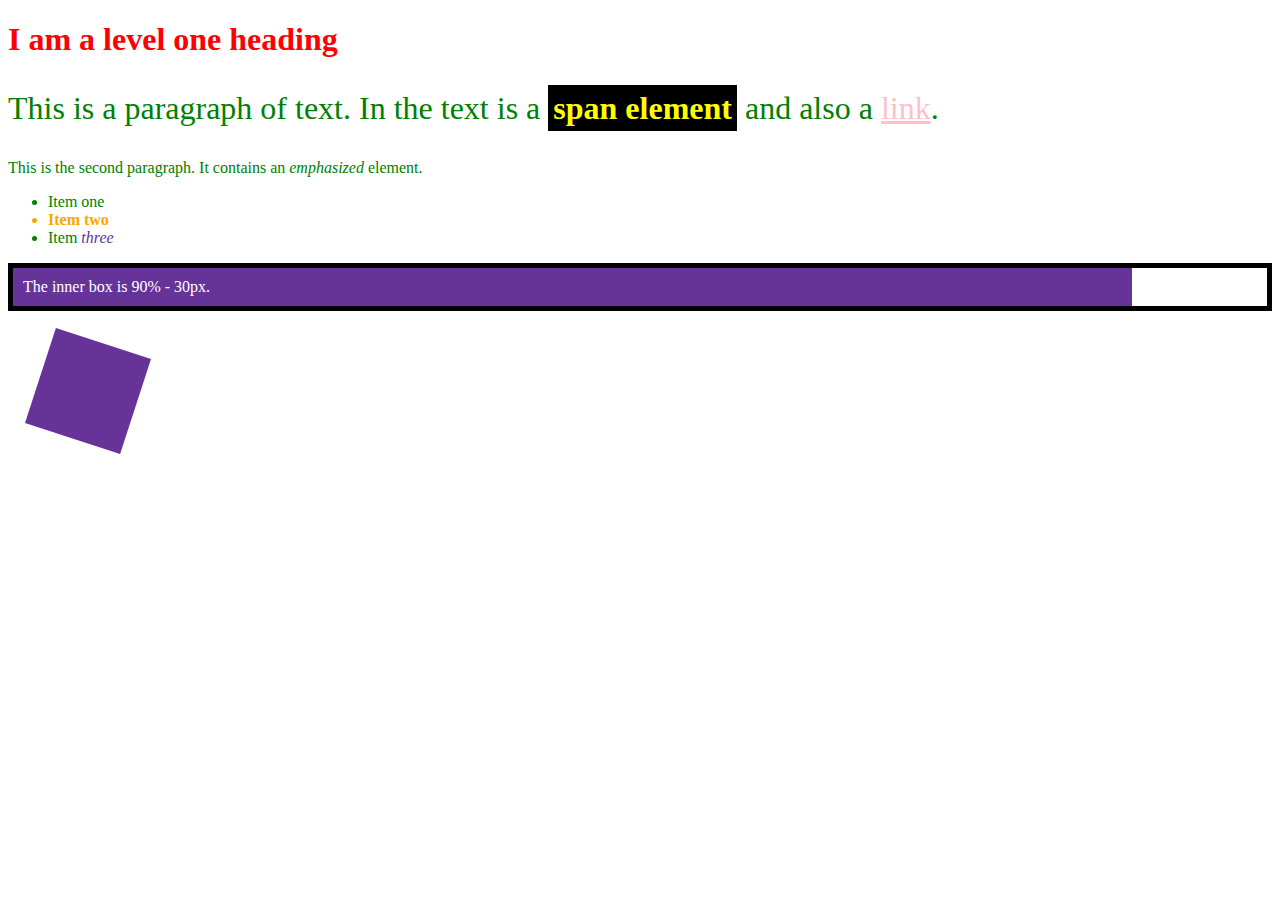
<file: 01_Getting_Started/index.html>
<!doctype html>
<html lang="en">
  <head>
    <meta charset="utf-8" />
    <link rel="stylesheet" href="./style.css"> <!-- External Stylesheet-->
   <!-- <style>                                    
        p {
            color: purple;        Internal Stylesheet
    </style> -->
    <title>Getting started with CSS</title>
  </head>

  <body>
    <h1>I am a level one heading</h1>

    <p>
      This is a paragraph of text. In the text is a
      <span class="special">span element</span> and also a
      <a href="https://example.com">link</a>.
    </p>

    <!-- <span style="color: purple; font-weight: bold">span element</span> Inline Style. This is a bad practice, avoit it. -->

    <p>
      This is the second paragraph. It contains an <em>emphasized</em> element.
    </p>

    <ul>
      <li>Item <span>one</span></li>
      <li class="special">Item two</li>
      <li>Item <em>three</em></li>
    </ul>

    <div class="outer"><div class="box">The inner box is 90% - 30px.</div></div>

    <div class="box_2"></div>

  </body>
</html>
</file>
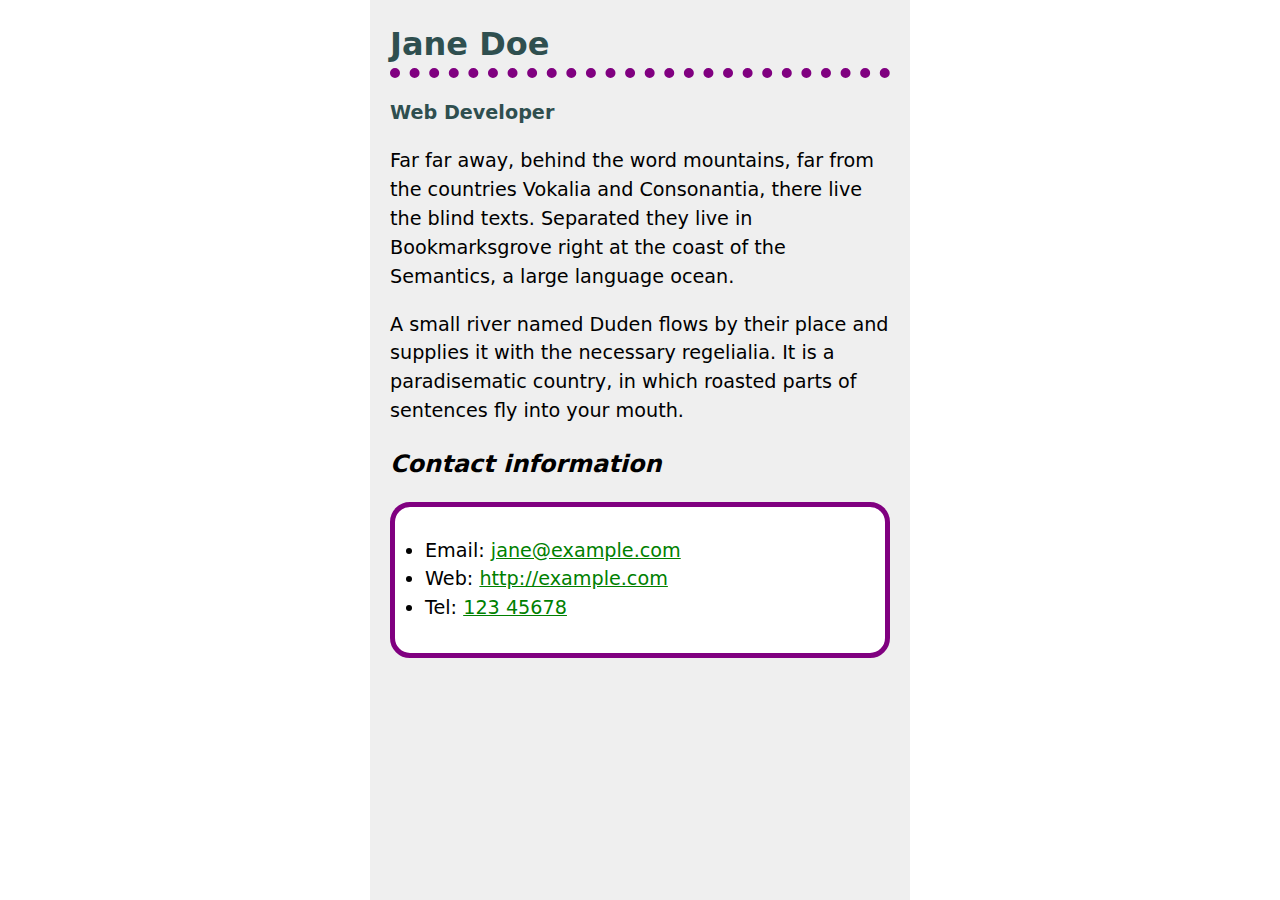
<file: 02_Challenge_Biography_Page/index.html>
<html lang="en">
<head>
    <meta charset="UTF-8">
    <meta name="viewport" content="width=device-width, initial-scale=1.0">
    <link rel="stylesheet" href="./style.css">
    <title>Biography Page</title>
</head>
<body>
    <h1>Jane Doe</h1>
<div class="job-title">Web Developer</div>
<p>
  Far far away, behind the word mountains, far from the countries Vokalia and
  Consonantia, there live the blind texts. Separated they live in Bookmarksgrove
  right at the coast of the Semantics, a large language ocean.
</p>

<p>
  A small river named Duden flows by their place and supplies it with the
  necessary regelialia. It is a paradisematic country, in which roasted parts of
  sentences fly into your mouth.
</p>

<h2>Contact information</h2>
<ul>
  <li>Email: <a href="mailto:jane@example.com">jane@example.com</a></li>
  <li>Web: <a href="http://example.com">http://example.com</a></li>
  <li>Tel: <a href="tel:12345678">123 45678</a></li>
</ul>
    
</body>
</html>
</file>
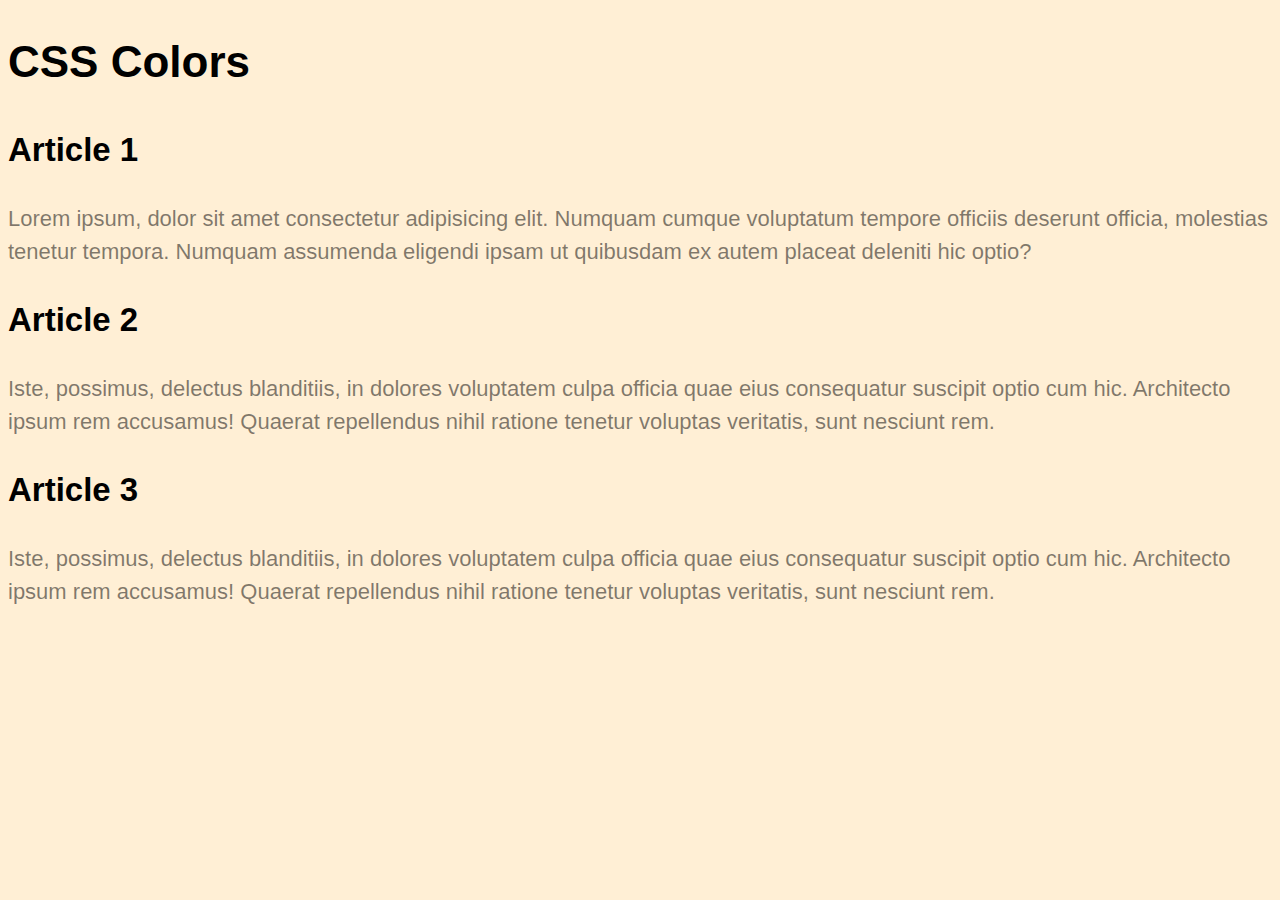
<file: 03_Colors/index.html>
<!DOCTYPE html>
<html lang="en">

<head>
    <meta charset="UTF-8">
    <meta http-equiv="X-UA-Compatible" content="IE=edge">
    <meta name="viewport" content="width=device-width, initial-scale=1.0">
    <title>Document</title>
    <link rel="stylesheet" href="css/style.css">
</head>

<body>
    <header>
        <h1>CSS Colors</h1>
    </header>
    <main>
        <article>
            <h2>Article 1</h2>
            <p class="one">Lorem ipsum, dolor sit amet consectetur adipisicing elit. Numquam cumque voluptatum tempore
                officiis
                deserunt
                officia, molestias tenetur tempora. Numquam assumenda eligendi ipsam ut quibusdam ex autem placeat
                deleniti
                hic optio?</p>
        </article>
        <article>
            <h2>Article 2</h2>
            <p class="two">Iste, possimus, delectus blanditiis, in dolores voluptatem culpa officia quae
                eius
                consequatur
                suscipit optio
                cum hic. Architecto ipsum rem accusamus! Quaerat repellendus <span>nihil</span> ratione tenetur voluptas
                veritatis,
                sunt
                nesciunt rem.</p>
        </article>
        <article>
            <h2>Article 3</h2>
            <p class="three">Iste, possimus, delectus blanditiis, in dolores voluptatem culpa officia quae eius
                consequatur
                suscipit optio
                cum hic. Architecto <span>ipsum</span> rem accusamus! Quaerat repellendus nihil ratione tenetur voluptas
                veritatis,
                sunt
                nesciunt rem.</p>
        </article>
    </main>
</body>

</html>
</file>
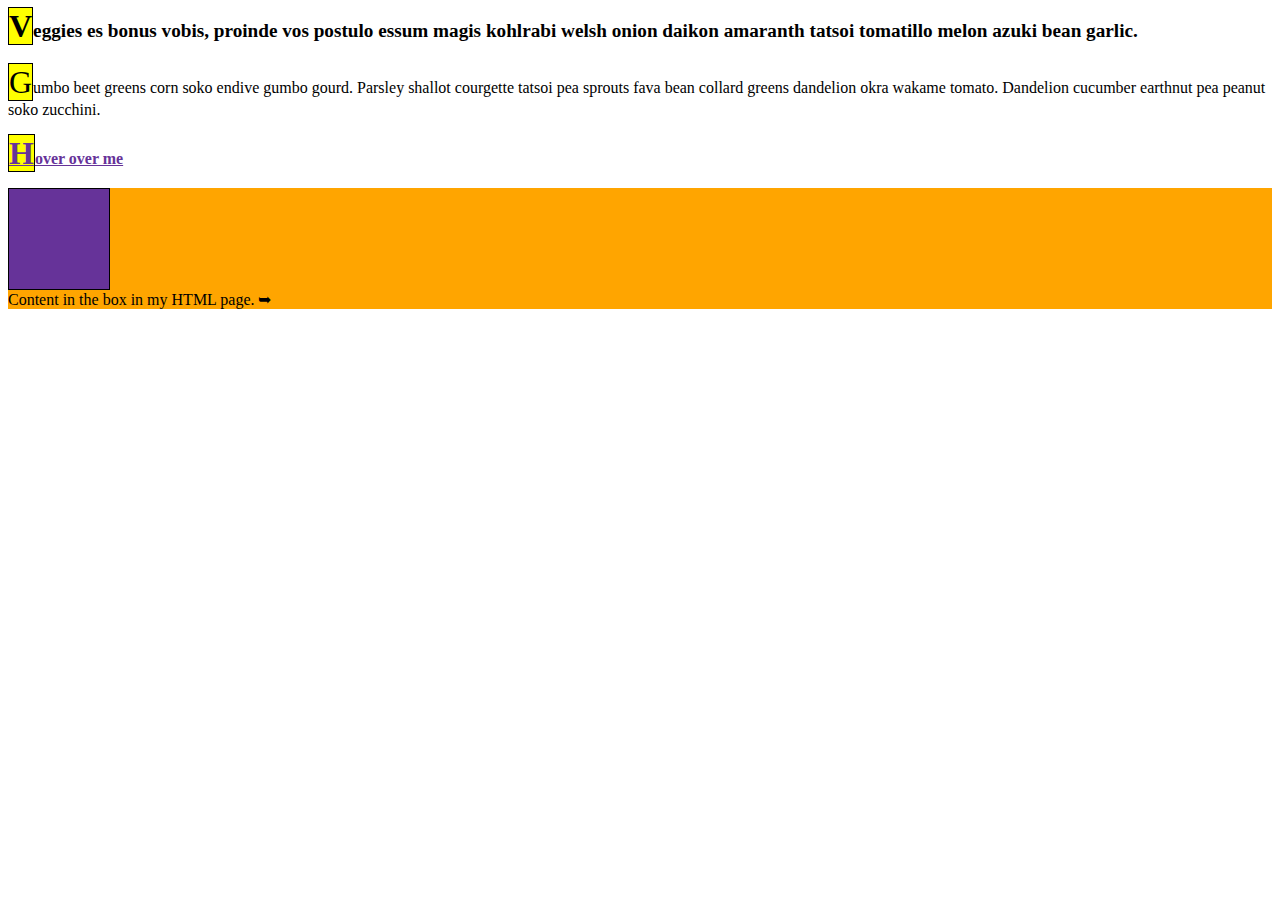
<file: 03_Pseudo_Classes_Elements/index.html>
<html lang="en">
<head>
    <meta charset="UTF-8">
    <meta name="viewport" content="width=device-width, initial-scale=1.0">
    <link rel="stylesheet" href="./style.css">
    <title>Document</title>
</head>
<body>
    <article>
        <p>
            Veggies es bonus vobis, proinde vos postulo essum magis kohlrabi welsh onion
            daikon amaranth tatsoi tomatillo melon azuki bean garlic.
        </p>

        <p>
            Gumbo beet greens corn soko endive gumbo gourd. Parsley shallot courgette
            tatsoi pea sprouts fava bean collard greens dandelion okra wakame tomato.
            Dandelion cucumber earthnut pea peanut soko zucchini.
        </p>
        <p><a href="">Hover over me</a></p>
        <p class="box">Content in the box in my HTML page.</p>
</article>
    
</body>
</html>
</file>
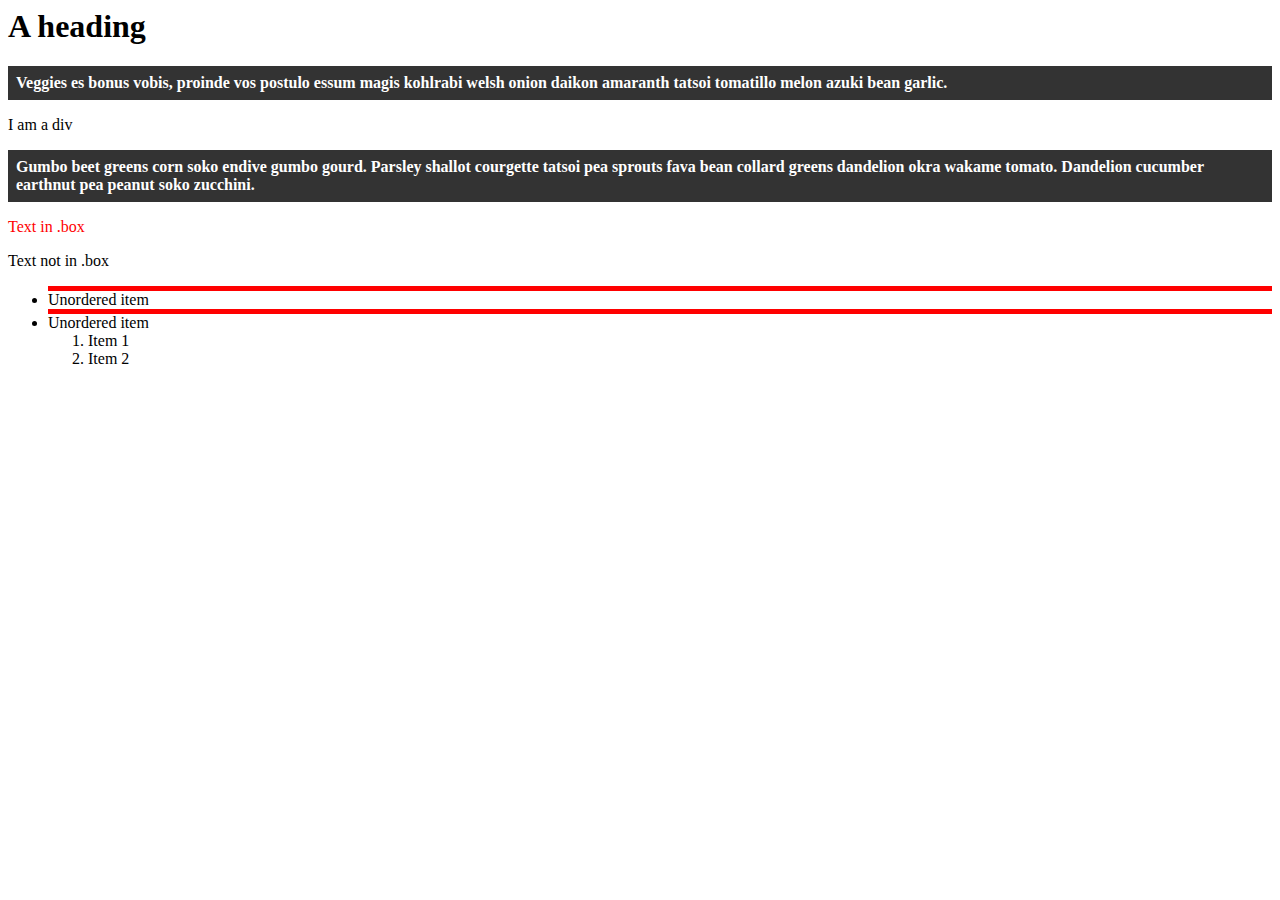
<file: 04_Combinators/index.html>
<html lang="en">
<head>
    <meta charset="UTF-8">
    <meta name="viewport" content="width=device-width, initial-scale=1.0">
    <link rel="stylesheet" href="./style.css">
    <title>Document</title>
</head>
<body>
    <article>
        <h1>A heading</h1>
        <p>
            Veggies es bonus vobis, proinde vos postulo essum magis kohlrabi welsh onion
            daikon amaranth tatsoi tomatillo melon azuki bean garlic.
        </p>
        <div>I am a div</div>
        <p>
            Gumbo beet greens corn soko endive gumbo gourd. Parsley shallot courgette
            tatsoi pea sprouts fava bean collard greens dandelion okra wakame tomato.
            Dandelion cucumber earthnut pea peanut soko zucchini.
        </p>
        
    </article>
    <div class="box">
        <p>Text in .box</p>
    </div>
    <p>Text not in .box</p>
    <ul>
        <li>Unordered item</li>
        <li>
            Unordered item
            <ol>
            <li>Item 1</li>
            <li>Item 2</li>
            </ol>
        </li>
    </ul>
    
</body>
</html>
</file>
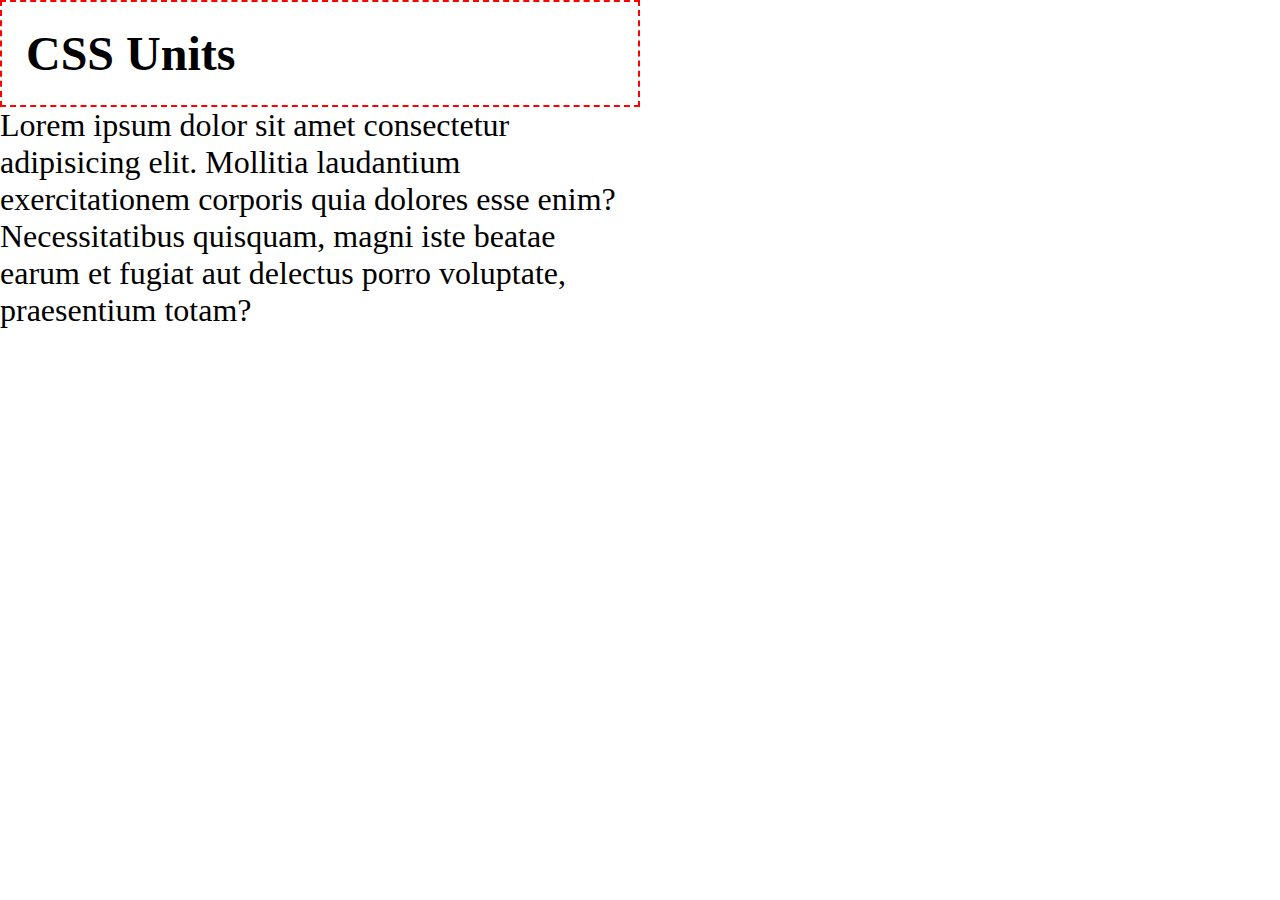
<file: 04_Units/index.html>
<!DOCTYPE html>
<html lang="en">

<head>
    <meta charset="UTF-8">
    <meta http-equiv="X-UA-Compatible" content="IE=edge">
    <meta name="viewport" content="width=device-width, initial-scale=1.0">
    <title>Document</title>
    <link rel="stylesheet" href="css/style.css">
</head>

<body>
    <header>
        <h1>CSS Units</h1>
    </header>
    <main>
        <p>Lorem ipsum dolor sit amet consectetur adipisicing elit. Mollitia laudantium exercitationem corporis quia
            dolores esse enim? Necessitatibus quisquam, magni iste beatae earum et fugiat aut delectus porro voluptate,
            praesentium totam?</p>

    </main>
</body>

</html>
</file>
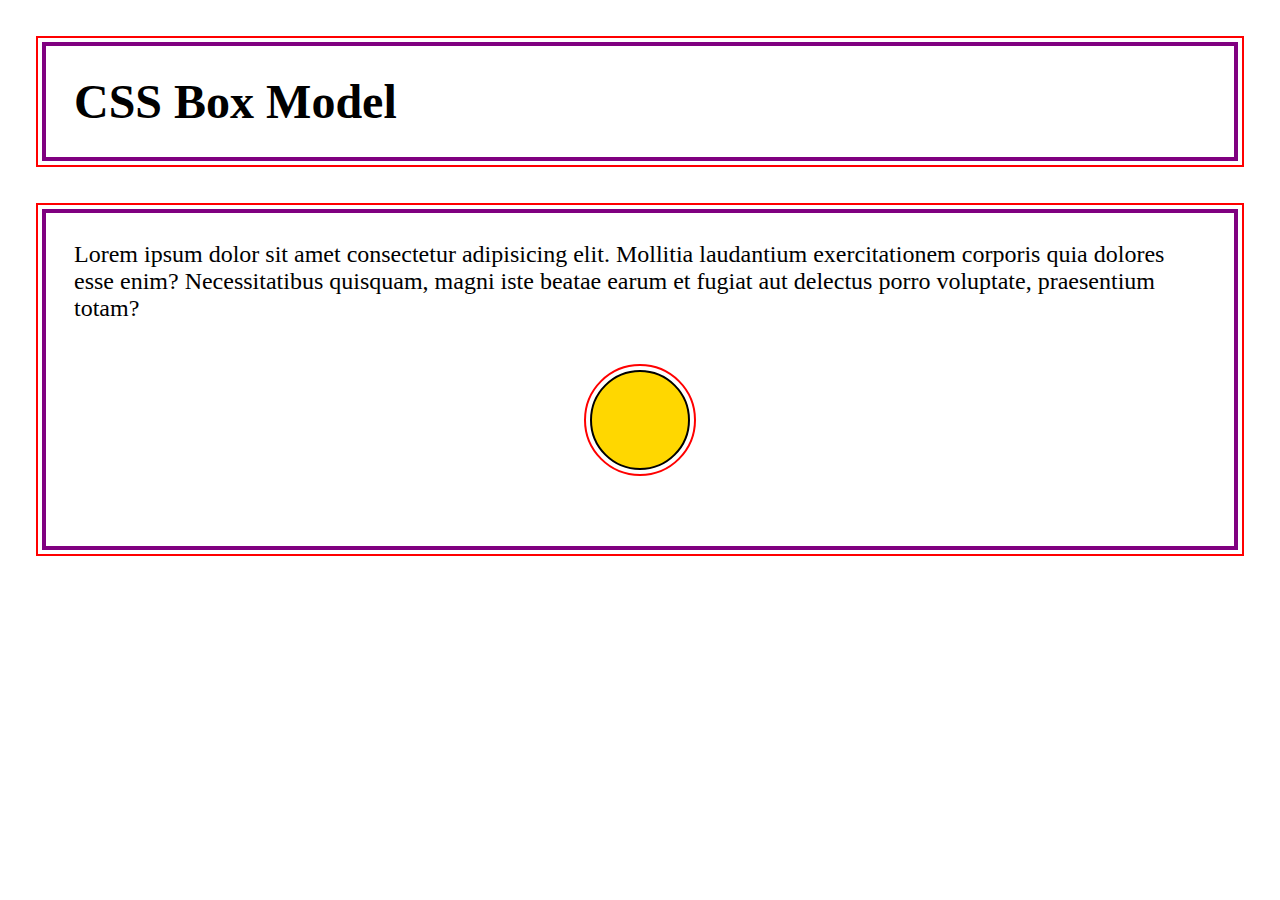
<file: 05_Box_Model/index.html>
<!DOCTYPE html>
<html lang="en">

<head>
    <meta charset="UTF-8">
    <meta http-equiv="X-UA-Compatible" content="IE=edge">
    <meta name="viewport" content="width=device-width, initial-scale=1.0">
    <title>Document</title>
    <link rel="stylesheet" href="css/style.css">
</head>

<body>
    <header class="container">
        <h1>CSS Box Model</h1>
    </header>
    <main class="container">
        <p>Lorem ipsum dolor sit amet consectetur adipisicing elit. Mollitia laudantium exercitationem corporis quia
            dolores esse enim? Necessitatibus quisquam, magni iste beatae earum et fugiat aut delectus porro voluptate,
            praesentium totam?</p>
            <div class="circle"></div>

    </main>
</body>

</html>
</file>
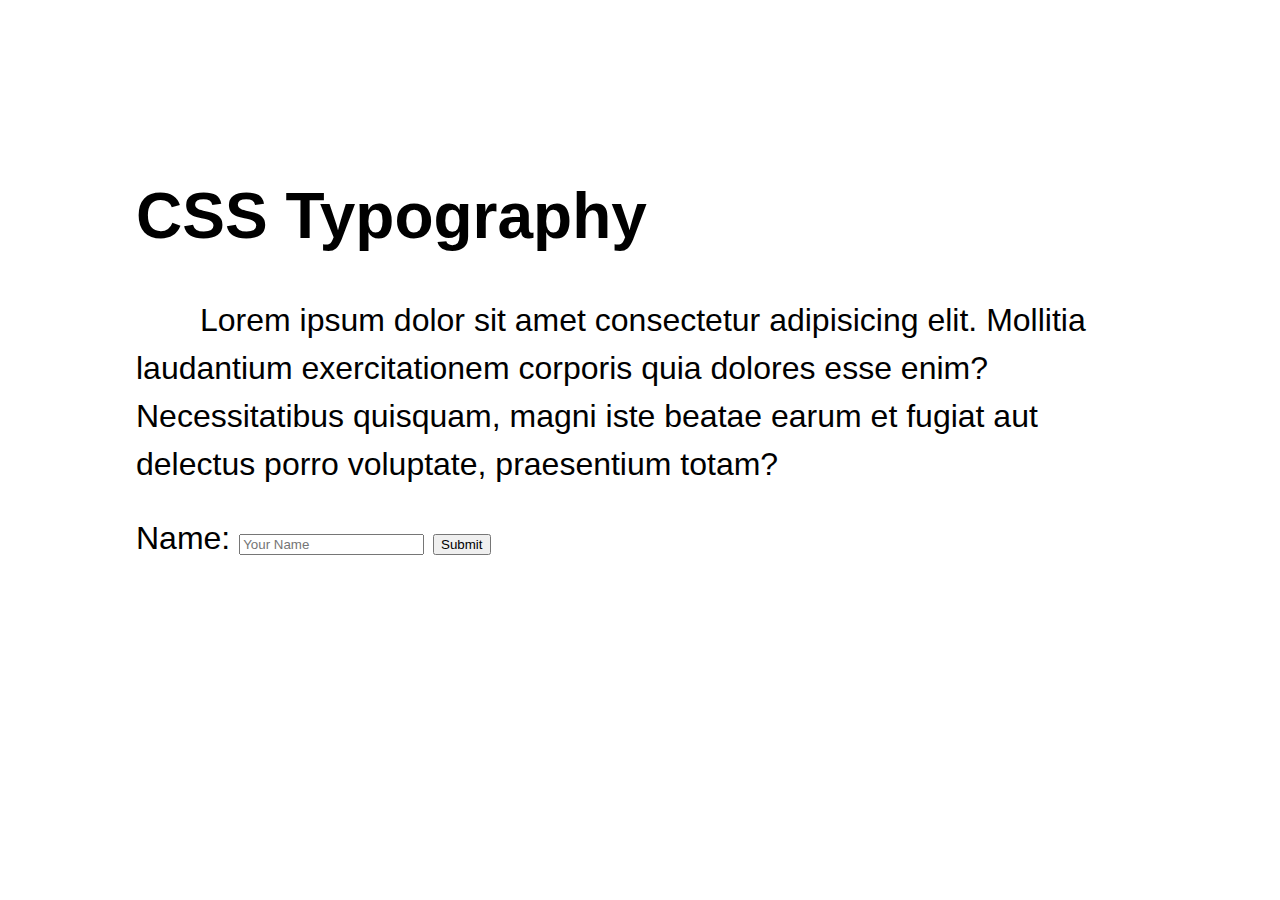
<file: 06_Typography/index.html>
<!DOCTYPE html>
<html lang="en">

<head>
    <meta charset="UTF-8">
    <meta http-equiv="X-UA-Compatible" content="IE=edge">
    <meta name="viewport" content="width=device-width, initial-scale=1.0">
    <title>Document</title>
    <link rel="stylesheet" href="css/style.css">
</head>

<body>
    <header>
        <h1>CSS Typography</h1>
    </header>
    <main>
        <p>Lorem ipsum dolor sit amet consectetur adipisicing elit. Mollitia laudantium exercitationem corporis quia
            dolores esse enim? Necessitatibus quisquam, magni iste beatae earum et fugiat aut delectus porro voluptate,
            praesentium totam?</p>

        <form>
            <label for="name">Name:</label>
            <input id="name" type="text" placeholder="Your Name" />
            <button>Submit</button>
        </form>
    </main>
</body>

</html>
</file>
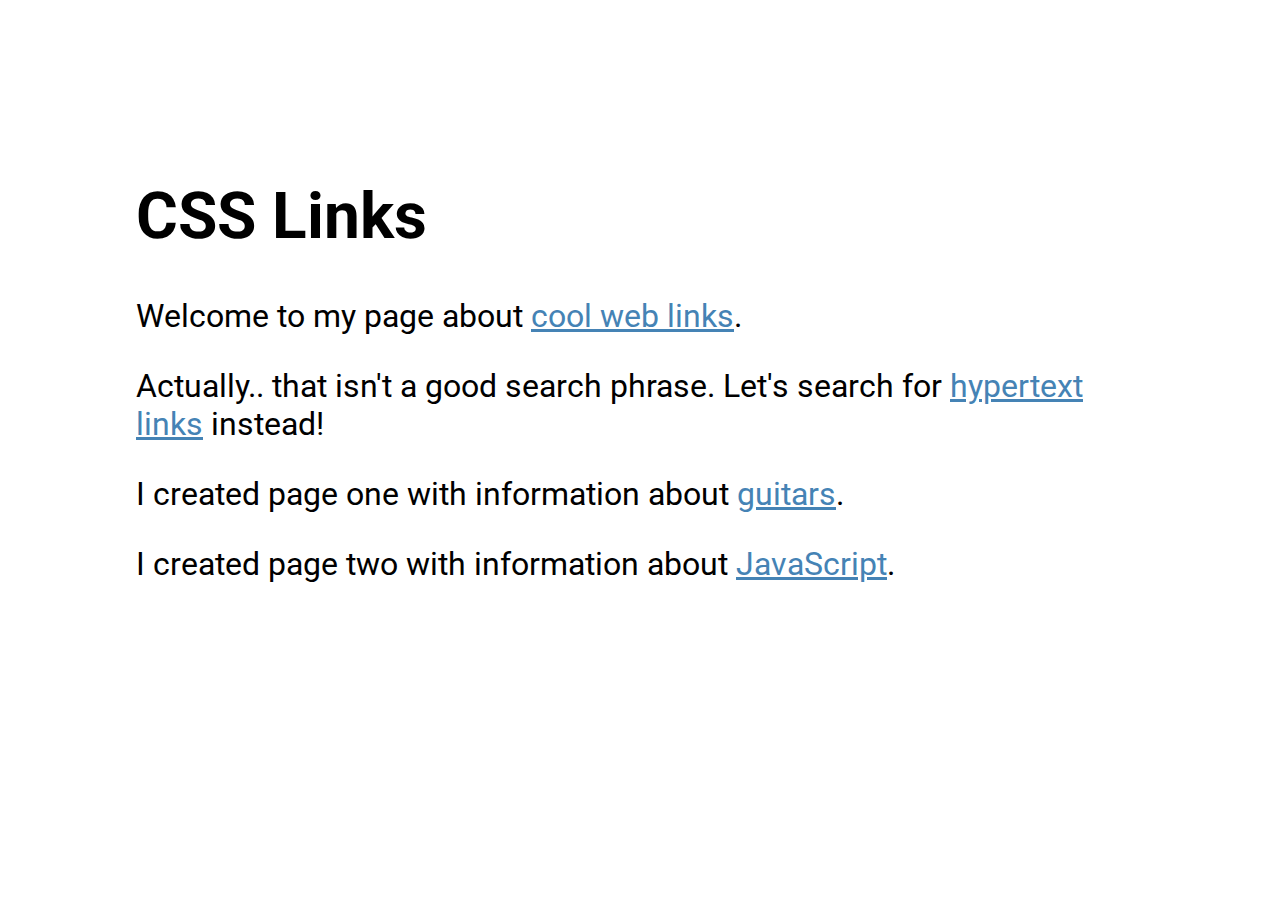
<file: 07_Hypertext_Links/index.html>
<!DOCTYPE html>
<html lang="en">

<head>
    <meta charset="UTF-8">
    <meta http-equiv="X-UA-Compatible" content="IE=edge">
    <meta name="viewport" content="width=device-width, initial-scale=1.0">
    <title>CSS Links</title>
    <link rel="stylesheet" href="css/style.css">
</head>

<body>
    <header>
        <h1>CSS Links</h1>
    </header>
    <main>
        <p>Welcome to my page about <a href="https://www.google.com/search?q=+web+links">cool web links</a>.</p>

        <p>Actually.. that isn&apos;t a good search phrase. Let's search for <a
                href="https://www.google.com/search?q=hypertext+links">hypertext links</a> instead!</p>

        <p>I created page one with information about <a href="one.html">guitars</a>.</p>

        <p>I created page two with information about <a href="two.html">JavaScript</a>.</p>
    </main>
</body>

</html>
</file>
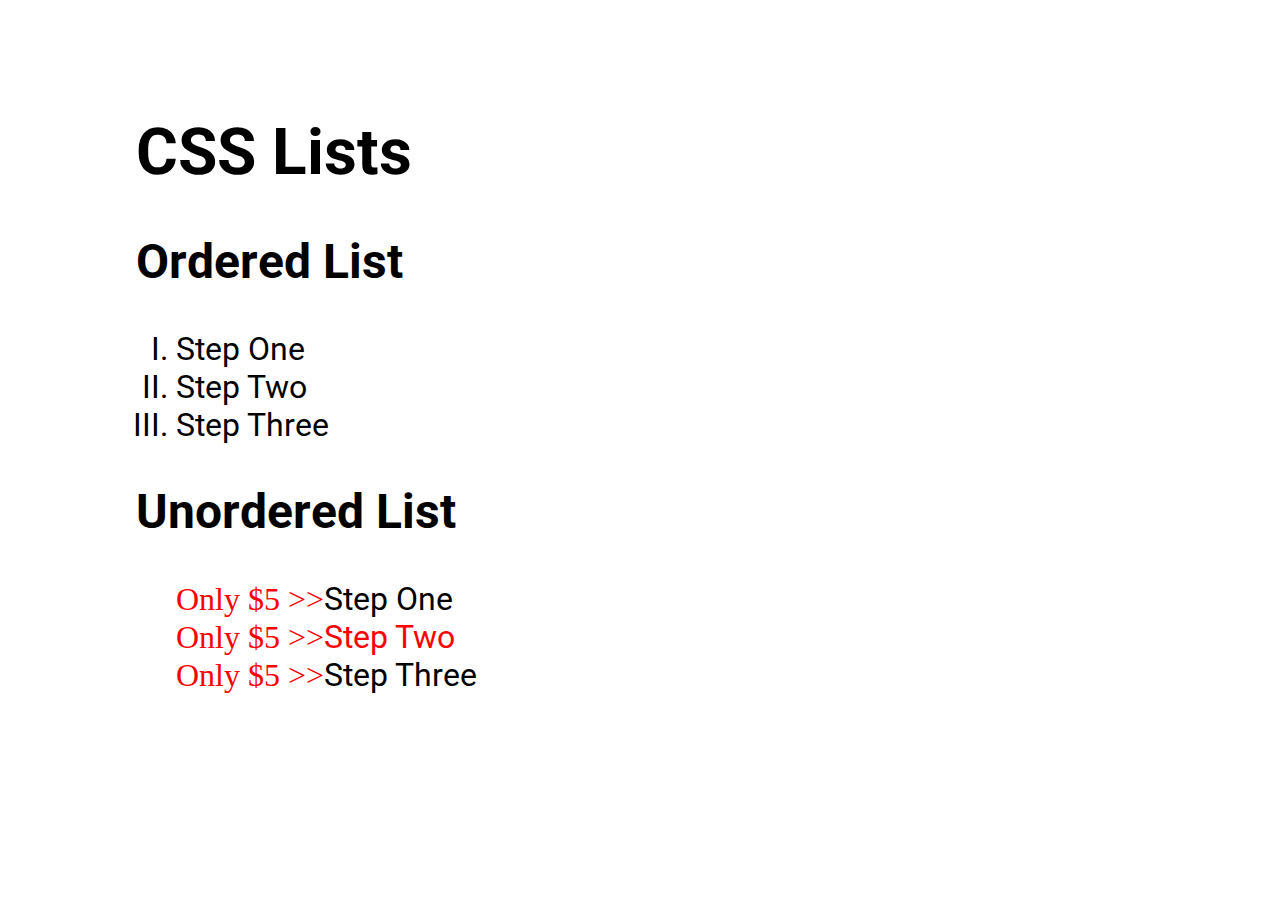
<file: 08_List_Styles/index.html>
<!DOCTYPE html>
<html lang="en">

<head>
    <meta charset="UTF-8">
    <meta http-equiv="X-UA-Compatible" content="IE=edge">
    <meta name="viewport" content="width=device-width, initial-scale=1.0">
    <title>CSS Lists</title>
    <link rel="stylesheet" href="css/style.css">
</head>

<body>
    <header>
        <h1>CSS Lists</h1>
    </header>
    <main>
        <article>
            <h2>Ordered List</h2>
            <ol>
                <li>Step One</li>
                <li>Step Two</li>
                <li>Step Three</li>
            </ol>
        </article>
        <article>
            <h2>Unordered List</h2>
            <ul>
                <li>Step One</li>
                <li>Step Two</li>
                <li>Step Three</li>
            </ul>
        </article>
    </main>
</body>

</html>
</file>
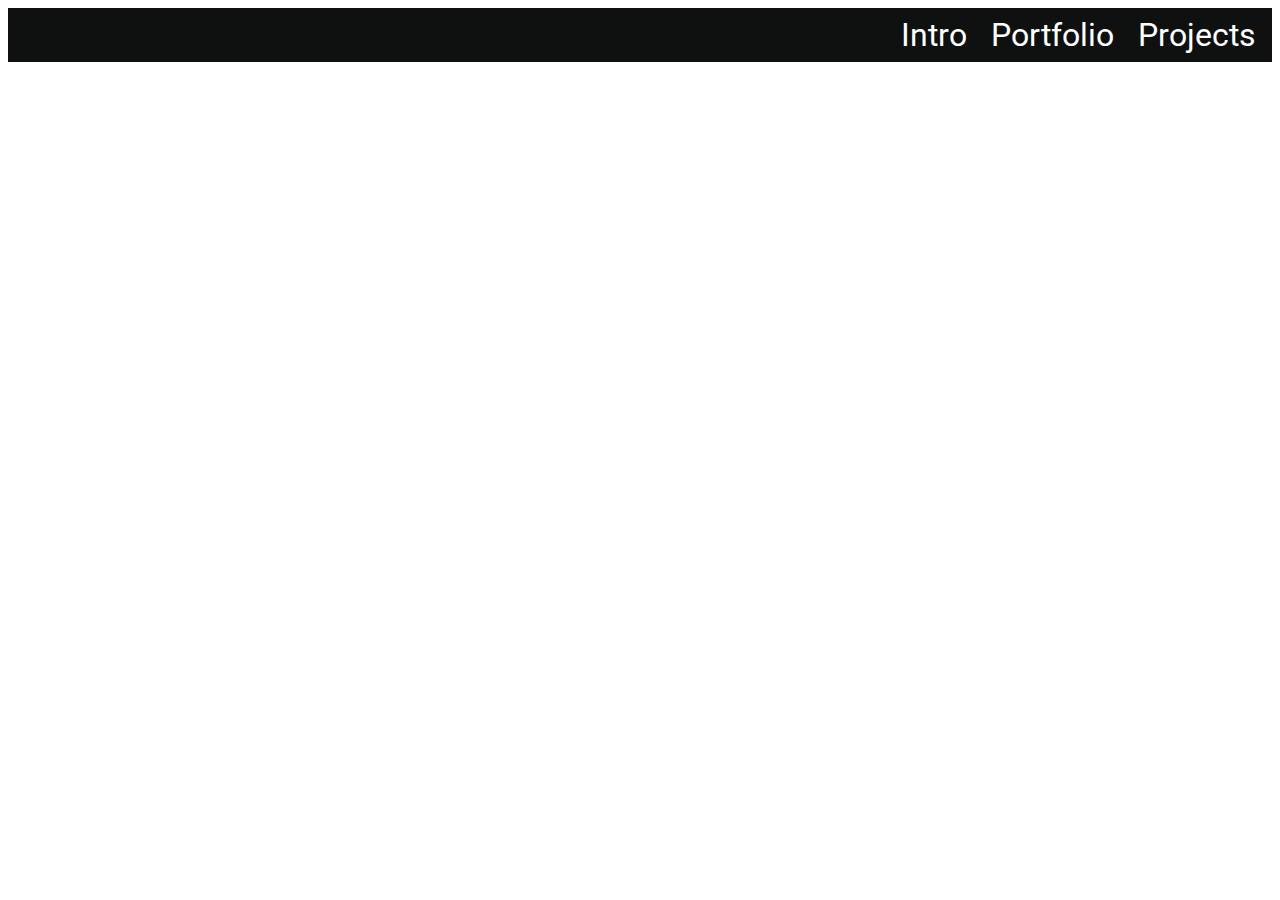
<file: 10_Display_Properties/index.html>
<!DOCTYPE html>
<html lang="en">

<head>
    <meta charset="UTF-8">
    <meta http-equiv="X-UA-Compatible" content="IE=edge">
    <meta name="viewport" content="width=device-width, initial-scale=1.0">
    <title>CSS Display</title>
    <link rel="stylesheet" href="css/style.css">
</head>

<body>
    <main>
        <!-- <p>This is a paragraph.</p>
        <p>This is <span class="opposite">another</span> paragraph.</p> -->

        <nav>
            <ul>
                <li><a href="#">Intro</a></li>
                <li><a href="#">Portfolio</a></li>
                <li><a href="#">Projects</a></li>
            </ul>
        </nav>
        
    </main>
</body>

</html>
</file>
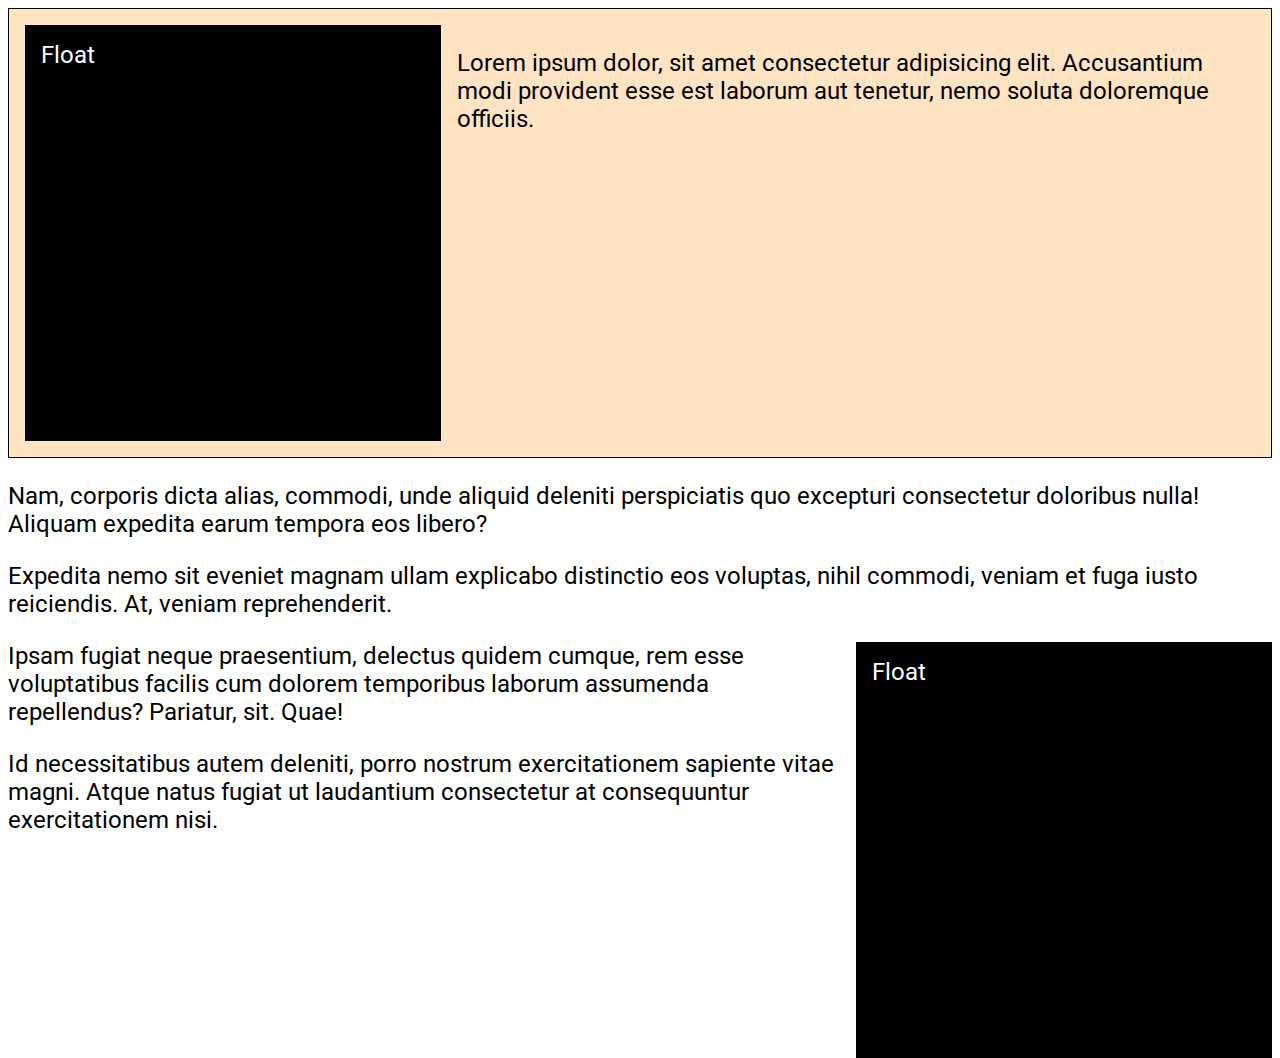
<file: 11_Float/index.html>
<!DOCTYPE html>
<html lang="en">

<head>
    <meta charset="UTF-8">
    <meta http-equiv="X-UA-Compatible" content="IE=edge">
    <meta name="viewport" content="width=device-width, initial-scale=1.0">
    <title>CSS Floats</title>
    <link rel="stylesheet" href="css/style.css">
</head>

<body>
    <section>
        <div class="block left">Float</div>
        <p>Lorem ipsum dolor, sit amet consectetur adipisicing elit. Accusantium modi provident esse est laborum aut tenetur, nemo soluta doloremque officiis.</p>
    </section>
    <p>Nam, corporis dicta alias, commodi, unde aliquid deleniti perspiciatis quo excepturi consectetur doloribus nulla! Aliquam expedita earum tempora eos libero?</p>
    <p>Expedita nemo sit eveniet magnam ullam explicabo distinctio eos voluptas, nihil commodi, veniam et fuga iusto reiciendis. At, veniam reprehenderit.</p>
    <div class="block right">Float</div>
    <p>Ipsam fugiat neque praesentium, delectus quidem cumque, rem esse voluptatibus facilis cum dolorem temporibus laborum assumenda repellendus? Pariatur, sit. Quae!</p>
    <p>Id necessitatibus autem deleniti, porro nostrum exercitationem sapiente vitae magni. Atque natus fugiat ut laudantium consectetur at consequuntur exercitationem nisi.</p>
</body>

</html>
</file>
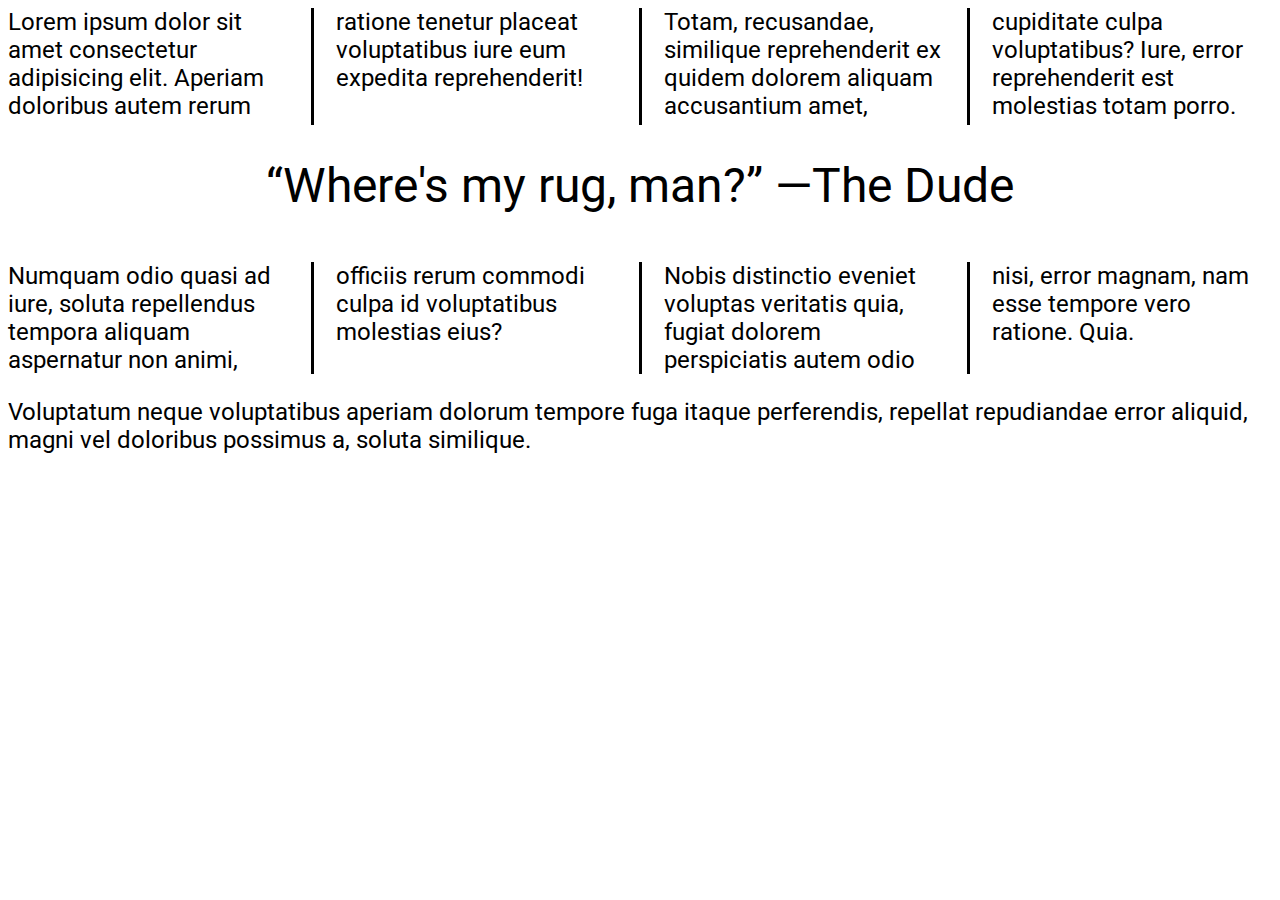
<file: 12_Columns/index.html>
<!DOCTYPE html>
<html lang="en">

<head>
    <meta charset="UTF-8">
    <meta http-equiv="X-UA-Compatible" content="IE=edge">
    <meta name="viewport" content="width=device-width, initial-scale=1.0">
    <title>CSS Columns</title>
    <link rel="stylesheet" href="css/style.css">
</head>

<body>
    <section class="columns">
        <p>Lorem ipsum dolor sit amet consectetur adipisicing elit. Aperiam doloribus autem rerum ratione tenetur placeat voluptatibus iure eum expedita reprehenderit!</p>
        <p>Totam, recusandae, similique reprehenderit ex quidem dolorem aliquam accusantium amet, cupiditate culpa voluptatibus? Iure, error reprehenderit est molestias totam porro.</p>
        <!-- <h2>Next Topic</h2> -->
         <p class="quote">&#8220;Where's my rug, man?&#8221; <span class="nowrap">&#8212;The Dude</span></p>
        <p>Numquam odio quasi ad iure, soluta repellendus tempora aliquam aspernatur non animi, officiis rerum commodi culpa id voluptatibus molestias eius?</p>
        <p>Nobis distinctio eveniet voluptas veritatis quia, fugiat dolorem perspiciatis autem odio nisi, error magnam, nam esse tempore vero ratione. Quia.</p>
    </section>
    <p>Voluptatum neque voluptatibus aperiam dolorum tempore fuga itaque perferendis, repellat repudiandae error aliquid, magni vel doloribus possimus a, soluta similique.</p>
</body>

</html>
</file>
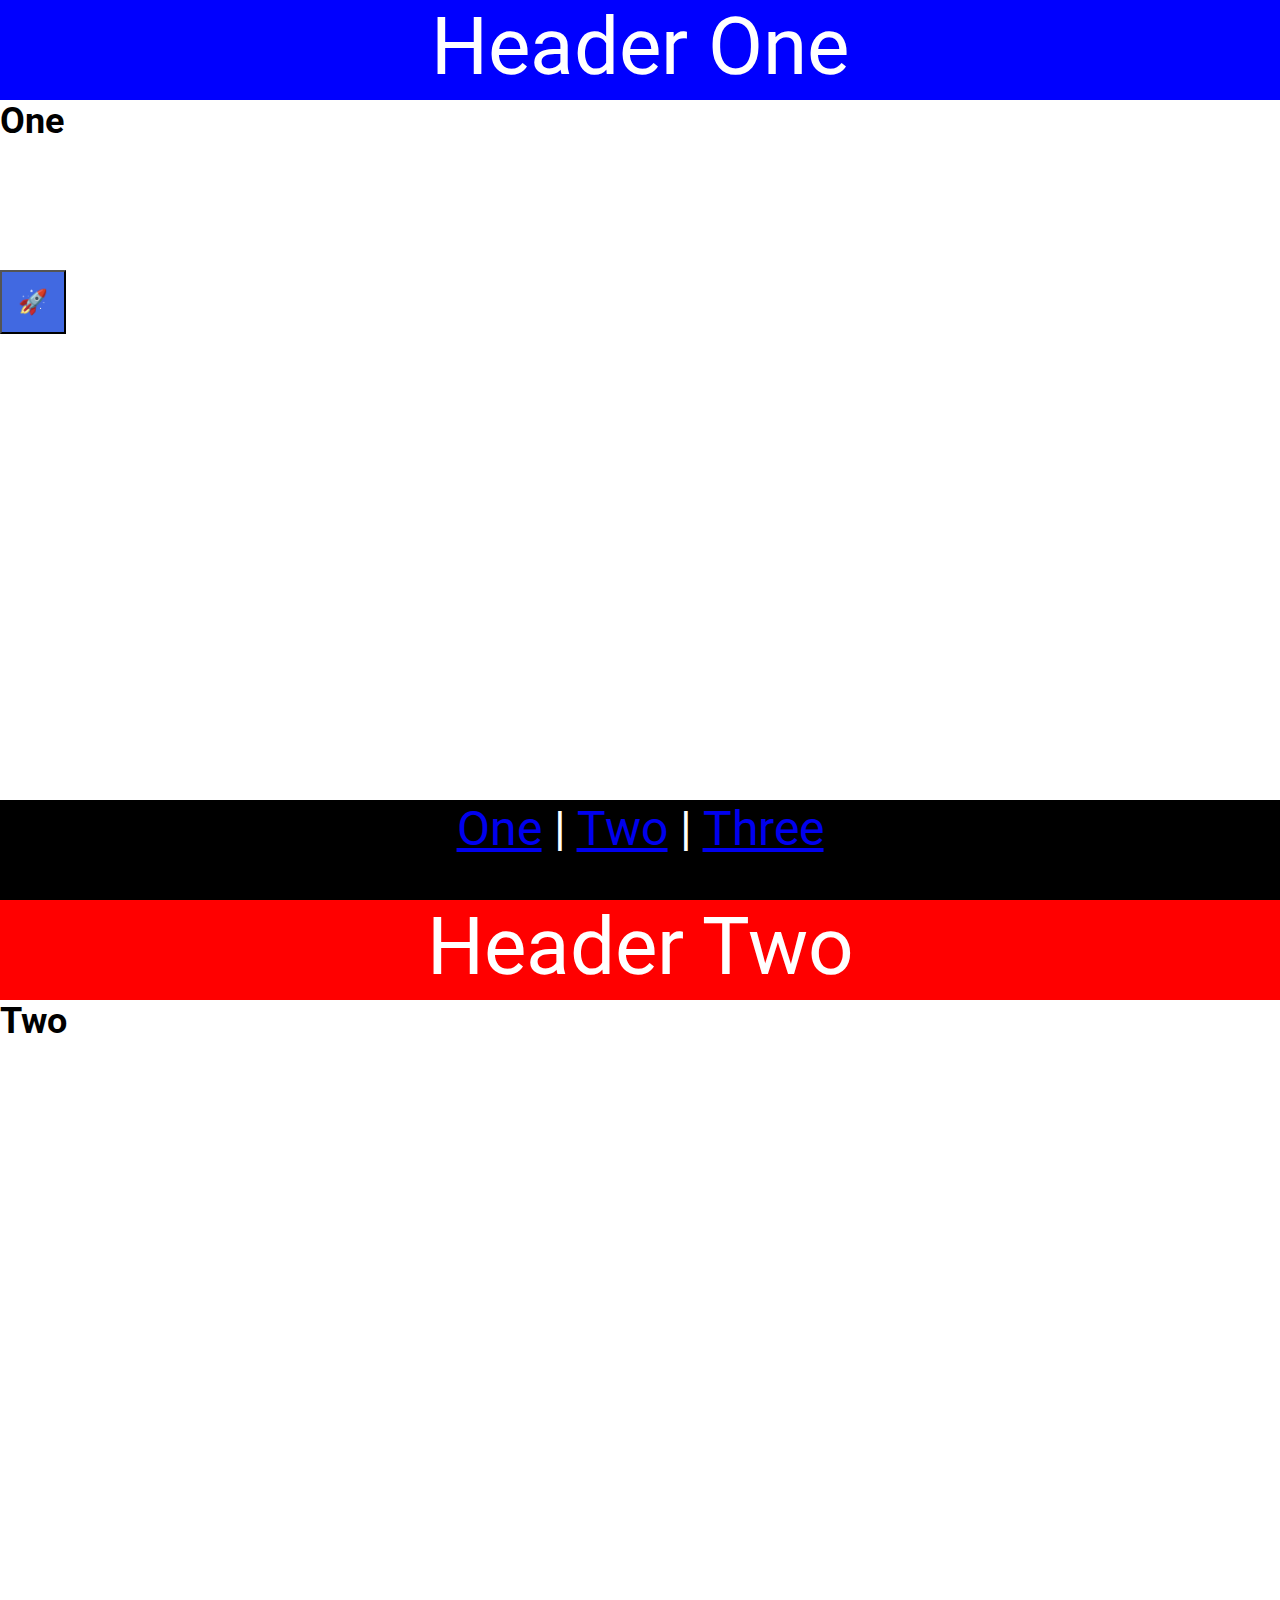
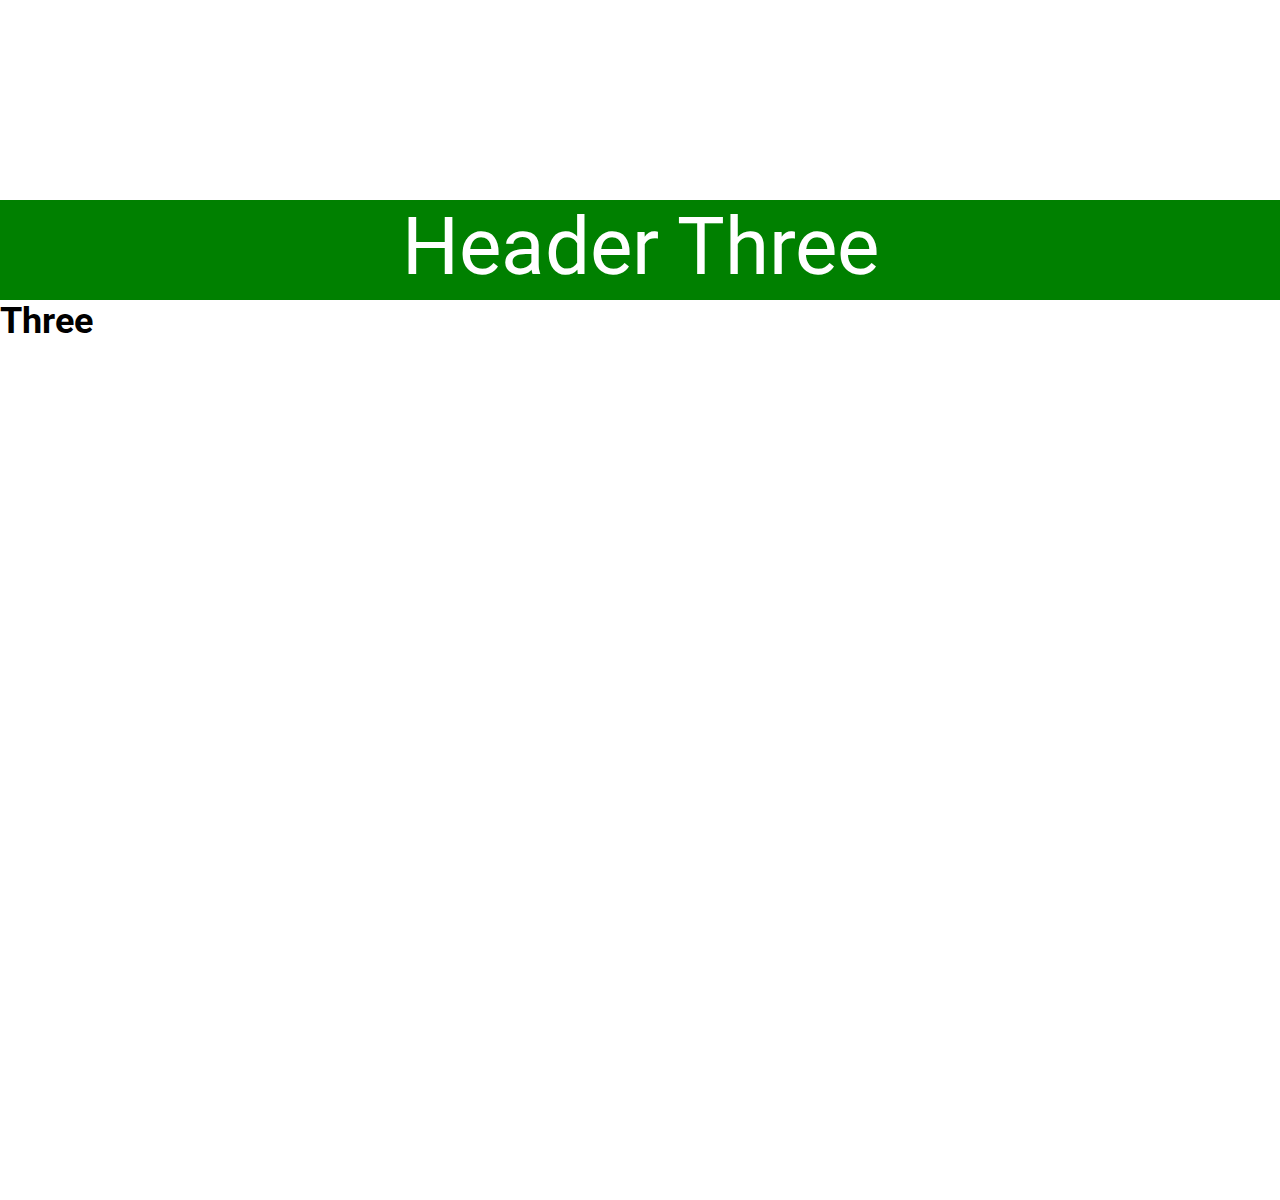
<file: 13_Positions/index.html>
<!DOCTYPE html>
<html lang="en">

<head>
    <meta charset="UTF-8">
    <meta http-equiv="X-UA-Compatible" content="IE=edge">
    <meta name="viewport" content="width=device-width, initial-scale=1.0">
    <title>CSS Position</title>
    <link rel="stylesheet" href="css/style.css">
</head>

<body>
   <!--  <div class="outer-container">
        <div class="inner-container">
            <div class="box absolute">
                <p>Absolute</p>
            </div>
            <div class="box relative">
                <p>Relative</p>
            </div>
            <div class="box fixed">
                <p>Fixed</p>
            </div>
            <div class="box sticky">
                <p>Sticky</p>
            </div>
        </div>
    </div> -->
    <button class="social">🚀</button>
    <section id="one">
        <header class="blue">Header One</header>
        <h2>One</h2>
    </section>
    <section id="two">
        <header class="red">Header Two</header>
        <h2>Two</h2>
    </section>
    <section id="three">
        <header class="green">Header Three</header>
        <h2>Three</h2>
    </section>
    <footer>
        <a href="#one">One</a> | 
        <a href="#two">Two</a> | 
        <a href="#three">Three</a>
    </footer>
</body>

</html>
</file>
<file: 01_Getting_Started/style.css>
h1 {
  color: red;
}

/* Turns all paragraphs and all list items to be green */
p,
li {
  color: green;
}

/* Applies the rule to all elements with class special */
.special {
  color: orange;
  font-weight: bold;
}

/* descendant combinator: selects any <em> element that is a descendant of an <li> */
li em {
  color: rebeccapurple;
}

/* next-sibling combinator: Ex. A paragraph that comes directly after a heading at the same hierarchy level in the HTML */
h1 + p {
  font-size: 200%;
}


/* Styling based on state of an element, ex:
1. Unvisited link -- Pink
2. Visited Link -- Green
3. Hover -- Removes the underline when the link is hovered on */
a:link {
  color: pink;
}

a:visited {
  color: green;
}

a:hover {
  text-decoration: none;
}

/* selects any <span> that is inside a <p>, which is inside an <article>

article p span {
    
}

*/


/* selects any <p> that comes directly after a <ul>, which comes directly after an <h1> 

h1 + ul + p {

}

*/


/* Targets any elements with class special which is inside a <p>, which comes just after an <h1>  */
h1 + p .special {
  color: yellow;
  background-color: black;
  padding: 5px;
}

.outer {
  border: 5px solid black;
}


/* calc() function: can do simple math within CSS */
.box {
  padding: 10px;
  width: calc(90% - 30px); 
  background-color: rebeccapurple;
  color: white;
}

/* rotate() function */
.box_2 {
  margin: 30px;
  width: 100px;
  height: 100px;
  background-color: rebeccapurple;
  transform: rotate(0.8turn);
}


/* Media queries use conditional logic for applying CSS styling.

Ex: defines a default pink background for the <body> element. However, a media query follows that sets a blue background on the <body> element if the browser viewport is wider than 30em. 

body {
  background-color: pink;
}

@media (width >= 30em) {
  body {
    background-color: blue;
  }
}

*/

/* 
Short Hand properties

In 4-value shorthands like padding and margin, the values are applied
in the order top, right, bottom, left (clockwise from the top). There are also other
shorthand types, for example 2-value shorthands, which set padding/margin
for top/bottom, then left/right 
   
Ex: padding: 10px 15px 15px 5px;

is equivalent to 
padding-top: 10px;
padding-right: 15px;
padding-bottom: 15px;
padding-left: 5px;


*/
</file>
<file: 02_Challenge_Biography_Page/style.css>
html {
  background-color: white;
}

/* BOX STYLES */

body {
  font: 1.2em / 1.5 system-ui;
  padding: 20px;
  width: 500px;
  background-color: #efefef;
  margin: 0 auto 0 auto;  /*This centers the contents of the body !! */
}

ul {
    background-color: white;
    border: 5px solid purple;
    padding: 30px;
    border-radius: 20px; /* Smoothens the corners of the box !!*/
}

/* TEXT STYLES */

h1 {
    color: darkslategray;
    border-bottom: 10px dotted purple;
    font-size: 2rem;
}

h2 {
    font-style: italic;
    font-size: 1.5rem;
}

.job-title {
    color: darkslategray;
    font-weight: bold;
}

a:link {
    color: green;
}

a:hover,
a:focus {
    color: darkgreen;
    text-decoration: none;
}
</file>
<file: 03_Colors/css/style.css>
body {
    font-size: 22px;
    font-family: Arial, Helvetica, sans-serif;
    line-height: 1.5;
    background: papayawhip;
}

p {
    color: rgba(0, 0, 0, 0.5);
}
</file>
<file: 03_Pseudo_Classes_Elements/style.css>
/* PSEUDO CLASSES

Pseudo-classes enable you to target an element when it's in a particular state, as if you had added a class for that state to the DOM.

*/
article p:first-child {
  font-size: 120%;
  font-weight: bold;
}

a:link,
a:visited {
  color: rebeccapurple;
  font-weight: bold;
}

a:hover {
  color: hotpink;
}

p:hover {
    color: blue;
}

article p:last-child{
    background-color: orange;
}

/* PSEUDO ELEMENTS

Pseudo-elements act as if you had added a whole new element to the DOM, and enable you to style that. 

*/


/* Gives a red background color for text selected by mouse */
::selection {
    background-color: red;
}


/* Targets first letter of each paragraph inside article element */
article p::first-letter{
    background-color: yellow;
    border: 1px solid black;
    font-size: 2rem;
}

/* Combining Pseude class & Pseudo element

Ex. to make the first line of the first paragraph bold you could chain the :first-child and ::first-line selectors together.

article p:first-child::first-line {
  font-size: 120%;
  font-weight: bold;
}
*/

/* GENERATING CONTENT WITH ::before & ::after 

The ::before and ::after pseudo-elements enable you to insert content into the document using CSS.

*/


.box::before {
  content: "";
  display: block;
  width: 100px;
  height: 100px;
  background-color: rebeccapurple;
  border: 1px solid black;
}

.box::after {
  content: " ➥";
}
</file>
<file: 04_Combinators/style.css>
/* Descendent Combinator
Ex. Targetting the <p> element which is inside an element with a class of .box. */
.box p {
  color: red;
}

/* Child Combinator
Ex. only those <li> elements which are direct children of a <ul> */
ul > li {
  border-top: 5px solid red;
}

/* Next Sibling Combinator
Ex. select any paragraph that shares a parent element with an <h1>, and immediately follows that <h1> */

h1 + p {
  font-weight: bold;
  background-color: #333333;
  color: white;
  padding: 0.5em;
}

/* Subsequent sibling combinator
Ex. we are selecting all <p> elements that come after the <h1> under same parent, and even though there is a <div> in the document as well, the <p> that comes after it is selected. */

h1 ~ p {
  font-weight: bold;
  background-color: #333333;
  color: white;
  padding: 0.5em;
}


/* Combining combinators with selectors

Ex.to select list items with a class of a which are direct children of a <ul>

ul > li[class="a"] {
}
*/
</file>
<file: 04_Units/css/style.css>
* {
    margin: 0;
    padding: 0;
    box-sizing: border-box;
}

body {
    min-height: 100vh;
}

h1 {
    border: 2px dashed red; /* absolute unit */
    width: 50%; /* relative unit */
    font-size: 3rem;
    padding: 0.5em;

}

p {
    font-size: 2rem;
    width: 40ch;
}
</file>
<file: 05_Box_Model/css/style.css>
* {
    margin: 0;
    padding: 0;
    box-sizing: border-box;
}


.container {
    /* border: 2px dashed red; */
    /* border: 2px outset red; */
    border: 2px double red;
    font-size: 1.5rem;
    margin: 1.5em;
    /* margin: 1.5em 2em 3em 4em; */ /* Short Hand */
    /* margin-top: 1.5em;
    margin-right: 2em;
    margin-bottom: 3em;
    margin-left: 4em; */
    padding: 1.5em;
    outline: 4px solid purple;
    /* outline-offset: 4px ; */
    outline-offset: -10px ;
}

.circle {
    margin: 3rem auto;
    background-color: gold;
    width: 100px;
    height: 100px;
    border: 2px solid black;
    border-radius: 50px; /*This is half of width & height. This is what converts the box to a circle !!! */
    outline: 2px solid red;
    outline-offset: 0.25rem;

}
</file>
<file: 06_Typography/css/style.css>
/* Typography is a way that text is arranged and presented */

body {
    padding: 10%;
    font-size: 2rem;
    font-family: sans-serif; /* Commonly used in most websites !! */
    /* font-family: 'Courier New', Courier, monospace;
    font-family: Arial, Helvetica, sans-serif; */
}

p {
    /* text-decoration: underline; */
    /* text-transform: uppercase; */
    text-align: left;
    text-indent: 2em;
    line-height: 1.5; /* Increasing line height could help readability */
    font-weight: 100; /* To set the boldness of text */
    /* font-style: italic; */
}

/* Note: We can also link Google fonts in html/css file and make use of them */
</file>
<file: 07_Hypertext_Links/css/style.css>
@import url('https://fonts.googleapis.com/css2?family=Roboto&display=swap');

body {
    padding: 10%;
    font-size: 2rem;
    font-family: 'Roboto', sans-serif;
}

/* Pseudo classes- link, visited, hover, active */
/* Order of applying pseudo classes- link, visited, hover, active */

a:link {
    color: hwb(207 27% 29%)
}

a:visited {
    color: purple;
}

a:hover, a:focus {
    color: hwb(189 27% 29%)
}

a:active {
    color: red;
}
</file>
<file: 08_List_Styles/css/style.css>
@import url("https://fonts.googleapis.com/css2?family=Roboto&display=swap");

body {
  padding: 5% 10%;
  font-size: 2rem;
  font-family: "Roboto", sans-serif;
}

ol {
  /* list-style-type: lower-roman; */
  list-style-type: upper-roman;
}

ul {
  /* list-style-type: square; */
  /* list-style-image: url('../images/checkmark.png'); */
  list-style-position: inside;
}

/* Pseudo class */
ul li:nth-child(2){
  color: red;
}

ul ::marker {
  color: red;
  font-family: fantasy;
  font-size: 1em;
  content: "Only $5 >>";

}
</file>
<file: 10_Display_Properties/css/style.css>
@import url("https://fonts.googleapis.com/css2?family=Roboto&display=swap");

/* Block level elements stack on top of each other and always create new line.
   Inline elts don't stack on each other
*/

body {
  font-size: 2rem;
  font-family: "Roboto", sans-serif;
}

p {
  background-color: lightgray;
}

ul {
  list-style-type: none;
  padding: 0.5rem;
  text-align: right;
  background-color: #0f1111;
  margin: 0;
}

li {
  display: inline-block;
  margin-inline: 0.5rem;
}

li a {
  color: white;
  text-decoration: none;
}

li a:hover,
li a:focus {
  text-decoration: underline;
}
</file>
<file: 11_Float/css/style.css>
@import url("https://fonts.googleapis.com/css2?family=Roboto&display=swap");

body {
  font-size: 1.5rem;
  font-family: "Roboto", sans-serif;
}

.block {
  width: 30vw;
  height: 30vw;
  background-color: black;
  color: white;
  padding: 1rem;
}

/* Float is used to wrap the text around the content */

.left {
  float: left;
  margin-right: 1rem;
}

.right {
  float: right;
  margin-left: 1rem;
}

section {
  background-color: bisque;
  border: 1px solid black;
  padding: 1rem;
  /* To extend the container element to contain the Float element, there are 2 options
    -- use overflow:auto; legacy code 
    -- display:flow-root; modern way*/
  display: flow-root;
}
</file>
<file: 12_Columns/css/style.css>
@import url("https://fonts.googleapis.com/css2?family=Roboto&display=swap");

body {
  font-family: "Roboto", sans-serif;
  font-size: 1.5rem;
}

.columns {
  /* column-count: 4;
     column-width: 250px; */
  /* Short hand */
  columns: 4 250px;
  column-rule: 3px solid black;
  column-gap: 3rem;
}

.columns p {
  margin-top: 0;
}

.columns h2 {
  margin-top: 0;
  background-color: black;
  color: white;
  padding: 1rem;
  break-inside: avoid; /*Will ensure the header will not split between the columns*/
}

.columns .quote {
  margin-top: 2rem;
  font-size: 3rem;
  text-align: center;
  color: black;
  column-span: all;
}

.nowrap {
  white-space: nowrap; /*Ensures that the author - & The Dude will not split/break when the screen is resized */
}
</file>
<file: 13_Positions/css/style.css>
@import url("https://fonts.googleapis.com/css2?family=Roboto&family=Lobster&display=swap");

* {
  margin: 0;
  padding: 0;
  box-sizing: border-box;
}

body {
  font-family: "Roboto", sans-serif;
  font-size: 1.5rem;
  min-height: 200vh;
}

.outer-container {
  border: 3px dashed #000;
  width: 75vw;
  height: 85vh;
  margin: 40px auto;
  position: relative;
}

.inner-container {
  border: 2px solid #00f;
  width: 40vw;
  height: 50vh;
  margin: 200px auto;
}

.box {
  width: 150px;
  height: 150px;
  color: #fff;
  padding: 1rem;
}

.absolute {
  background-color: #00f;
  position: absolute;
  top: 0;
  left: 0;
  z-index: 1;
}

.relative {
  background-color: #f00;
  position: relative;
  top: 300px;
  left: 100px;
}

.fixed {
  background-color: green;
  position: fixed;
  top: 100px;
}

.sticky {
  background-color: #000;
  position: sticky;
  top: 0;
}

/*  Remember, how to make things disappear! */

/*//////////////////////////*/

html { scroll-behavior: smooth; }

section {
  height: 100vh;
}

.blue { background-color: #00f;}
.red { background-color: #f00;}
.green { background-color: green;}

header, footer {
  color: #fff;
  text-align: center;
  height: 100px;
}

header {
  position: sticky;
  top: 0;
  font-size: 5rem;
}

footer {
  background-color: #000;
  position: sticky;
  bottom: 0;
  font-size: 3rem;
}

a:visited {
  color: #fff;
}

.social {
  background-color: royalblue;
  color: #fff;
  font-size: inherit;
  padding: 1rem;
  position: fixed;
  top: 30%;
  left: 0;
  z-index: 1;
}
</file>
